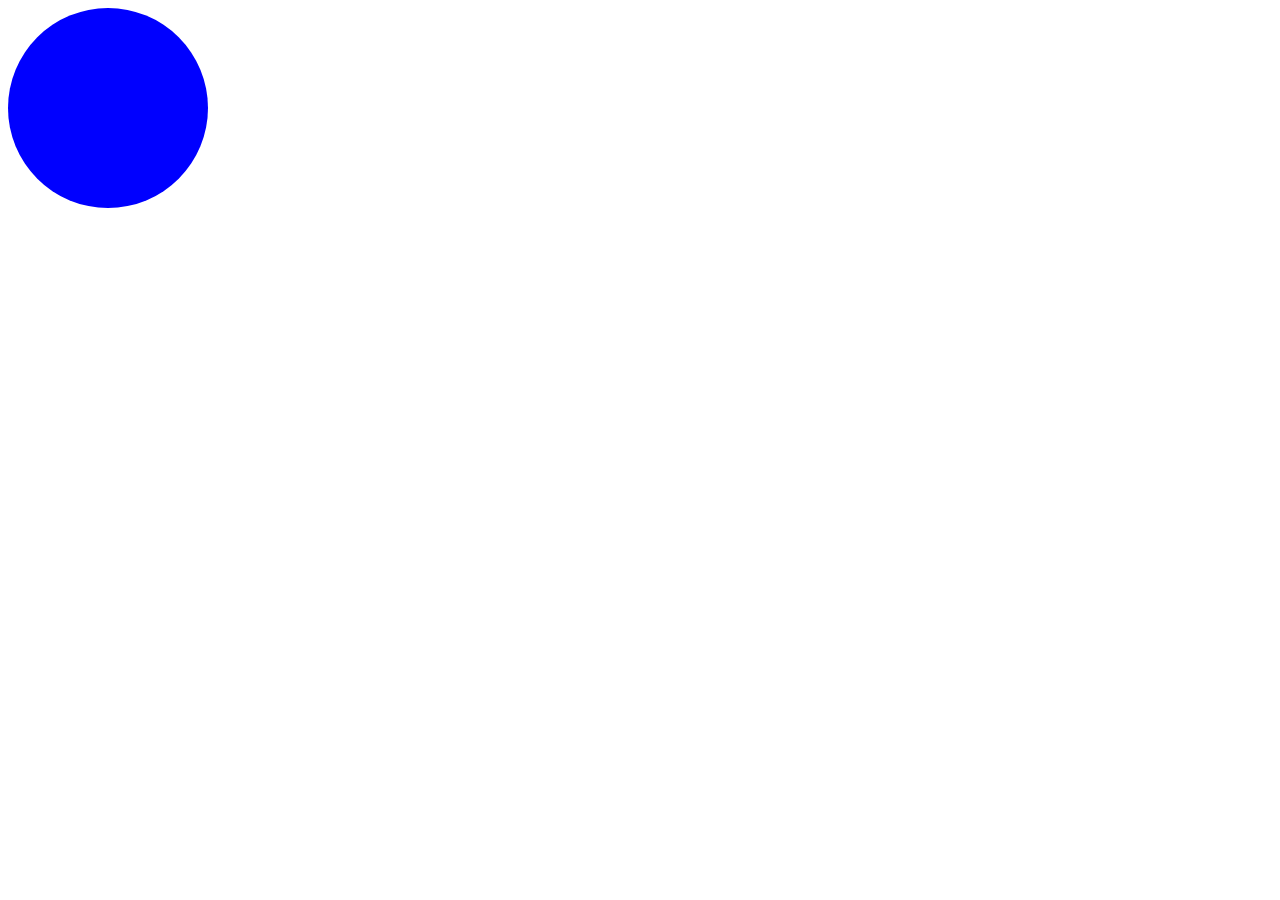
<file: demo/index.html>
<!DOCTYPE html>
 <html>
 <head>
     <meta charset="UTF-8">
     <title>Document</title>
     <link rel="stylesheet"  href="index.css">
 </head>
 <body>
     <div id="one">
     </div>
     <script src="index.js">
     </script>
 </body>
 </html>
</file>
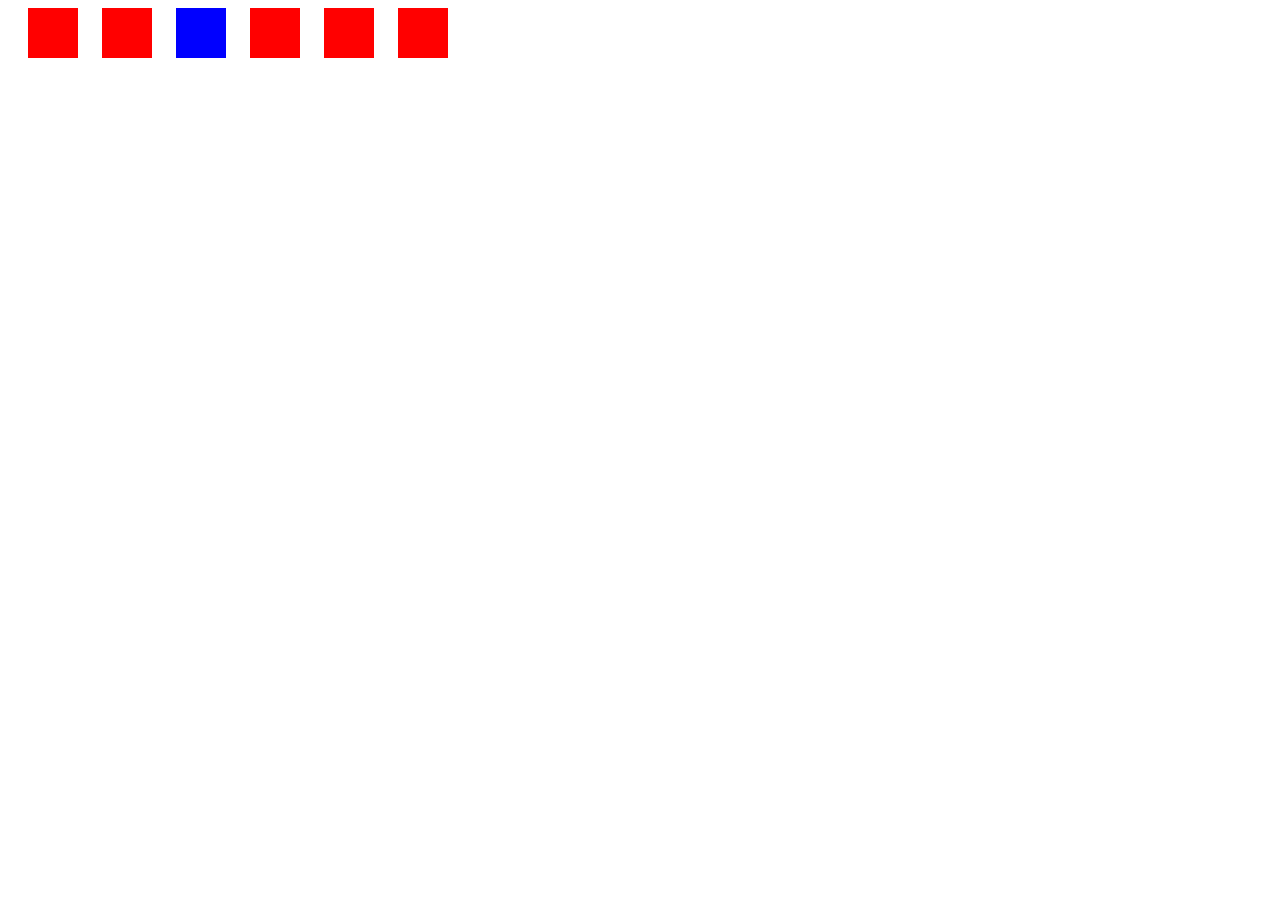
<file: lyx-work09.23/index.html>
<!DOCTYPE html>
<html>
<head>
    <meta charset="UTF-8">
    <title>Document</title>
</head>
<body>
    <div></div>
    <div></div>
    <div></div>
    <div></div>
    <div></div>
    <div></div>
    <script>
        var c=document.getElementsByTagName('div');
        for(i=0;i<c.length;i++){
            c[i].style.width='50px';
            c[i].style.height='50px';
            c[i].style.backgroundColor='red';
            c[i].style.marginLeft = '20px';
            c[i].style.display='inline-block';
        }
        c[2].style.backgroundColor='blue'; 
    </script>
</body>
</html>
</file>
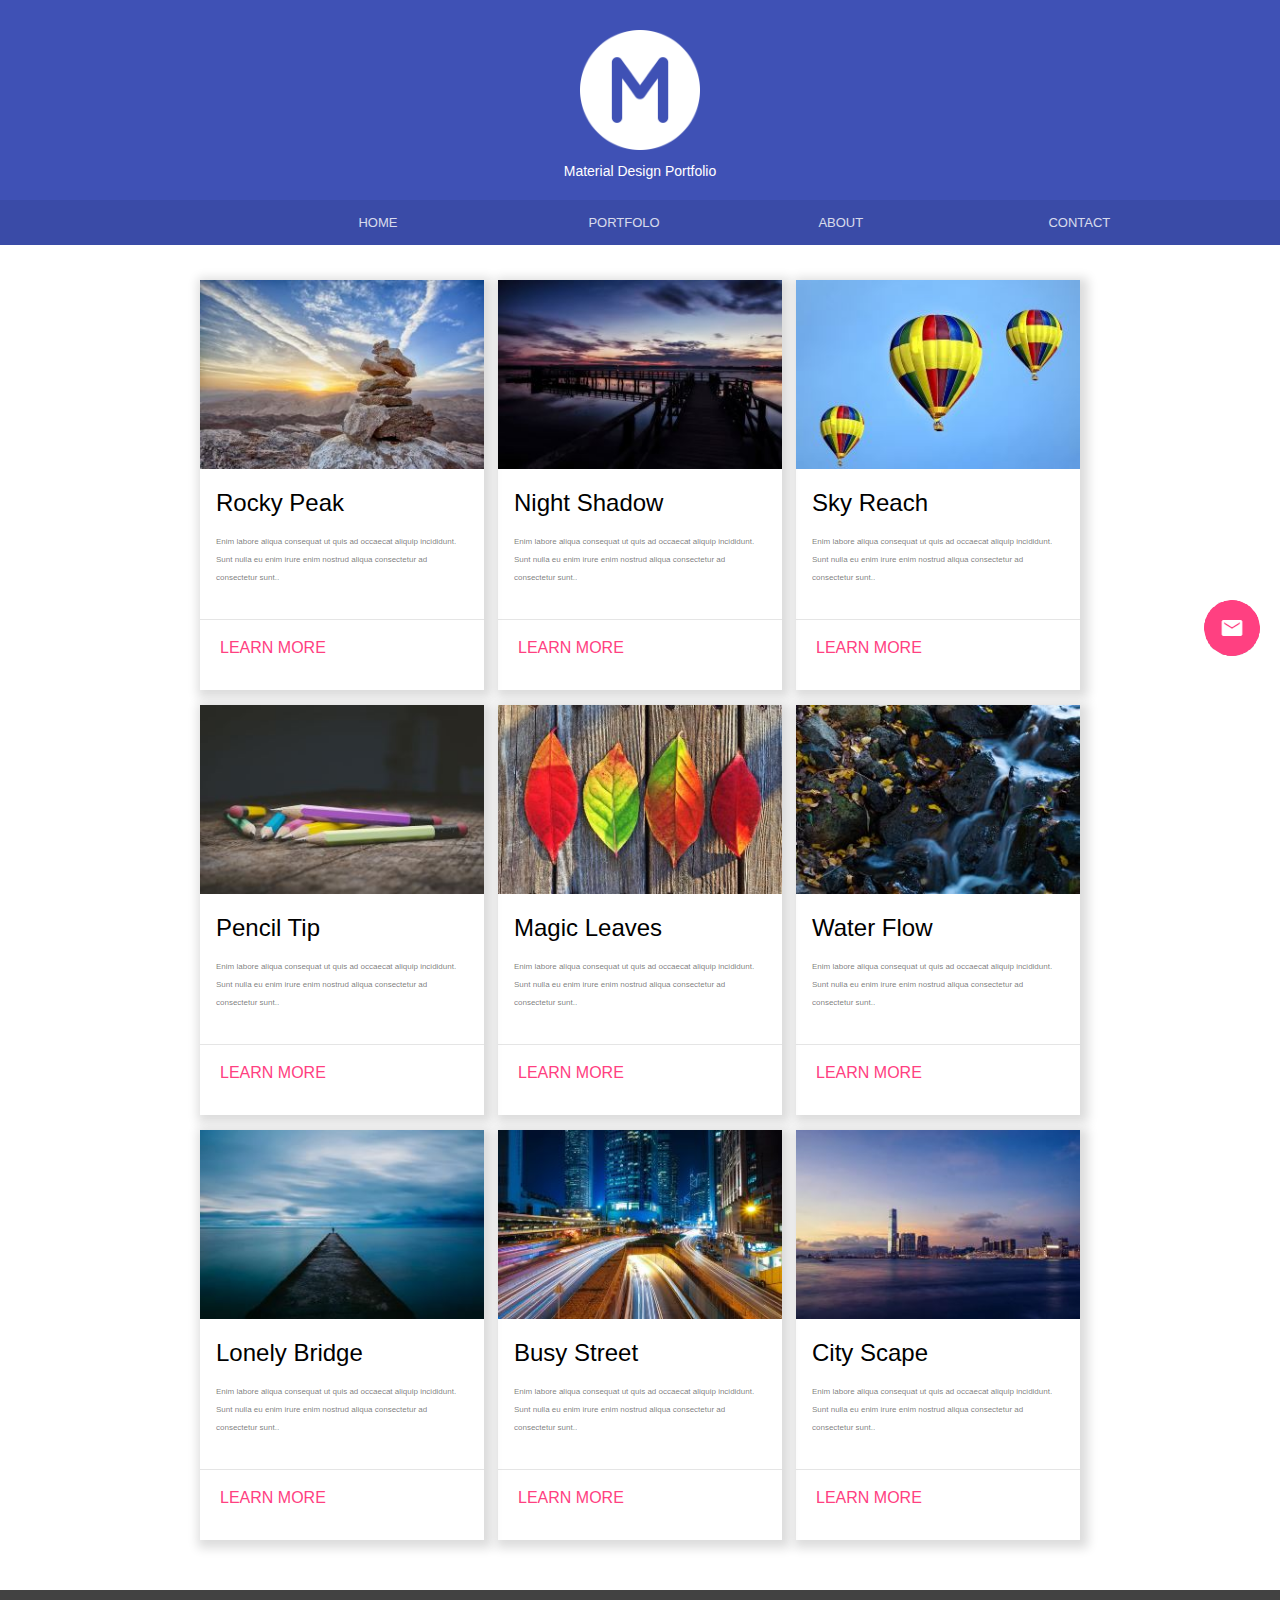
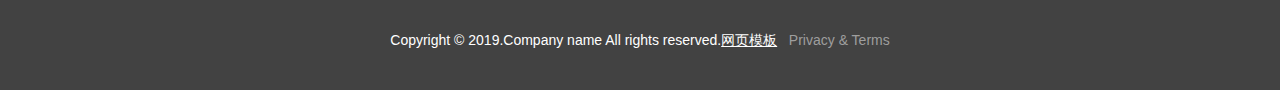
<file: lyx-work09.24/index.html>
<!DOCTYPE html>
<html>
<head>
		<meta charset="utf-8" />
		<title></title>
		<link rel="stylesheet" type="text/css" href="css/index.css"/>
		
	</head>
	<body>
		<div class="header">
			<div class="logo">
				 <img src="img/site-logo.png"/>
				 <p>Material Design Portfolio</p>
			</div>
			<div class="nav">
				<ul>
					<li><a href="#">HOME</a></li>
					<li><a href="#">PORTFOLO</a></li>
					<li><a href="#">ABOUT</a></li>
					<li><a href="#">CONTACT</a></li>
				</ul>
			</div>
			<div id="appear">
				<img src="img/site-logo.png"/>
			</div>
			<div class="em">
				<img src="img/1.png"/>
			</div>
		</div>
		<div class="bodily">
			<div class="con">
				<img src="img/portfolio1.jpg"/>
				<div class="obtain">
					<h2>Rocky Peak</h2>
				    <p>Enim labore aliqua consequat ut quis ad occaecat aliquip incididunt. Sunt nulla eu enim irure enim nostrud aliqua consectetur ad consectetur sunt..</p>
				</div>
				<div class="more">
					<a href="#">LEARN MORE</a>
				</div>
			</div>
			<div class="con">
				<img src="img/portfolio2.jpg"/>
				<div class="obtain">
					<h2>Night Shadow</h2>
				    <p>Enim labore aliqua consequat ut quis ad occaecat aliquip incididunt. Sunt nulla eu enim irure enim nostrud aliqua consectetur ad consectetur sunt..</p>
				</div>
				<div class="more">
					<a href="#">LEARN MORE</a>
				</div>
			</div>
			<div class="con">
				<img src="img/portfolio3.jpg"/>
				<div class="obtain">
					<h2>Sky Reach</h2>
				    <p>Enim labore aliqua consequat ut quis ad occaecat aliquip incididunt. Sunt nulla eu enim irure enim nostrud aliqua consectetur ad consectetur sunt..</p>
				</div>
				<div class="more">
					<a href="#">LEARN MORE</a>
				</div>
			</div>
			<div class="con">
				<img src="img/portfolio4.jpg"/>
				<div class="obtain">
					<h2>Pencil Tip</h2>
				    <p>Enim labore aliqua consequat ut quis ad occaecat aliquip incididunt. Sunt nulla eu enim irure enim nostrud aliqua consectetur ad consectetur sunt..</p>
				</div>
				<div class="more">
					<a href="#">LEARN MORE</a>
				</div>
			</div>
			<div class="con">
				<img src="img/portfolio5.jpg"/>
				<div class="obtain">
					<h2>Magic Leaves</h2>
				    <p>Enim labore aliqua consequat ut quis ad occaecat aliquip incididunt. Sunt nulla eu enim irure enim nostrud aliqua consectetur ad consectetur sunt..</p>
				</div>
				<div class="more">
					<a href="#">LEARN MORE</a>
				</div>
			</div>
			<div class="con">
				<img src="img/portfolio6.jpg"/>
				<div class="obtain">
					<h2>Water Flow</h2>
				    <p>Enim labore aliqua consequat ut quis ad occaecat aliquip incididunt. Sunt nulla eu enim irure enim nostrud aliqua consectetur ad consectetur sunt..</p>
				</div>
				<div class="more">
					<a href="#">LEARN MORE</a>
				</div>
			</div>
			<div class="con">
				<img src="img/portfolio7.jpg"/>
				<div class="obtain">
					<h2>Lonely Bridge</h2>
				    <p>Enim labore aliqua consequat ut quis ad occaecat aliquip incididunt. Sunt nulla eu enim irure enim nostrud aliqua consectetur ad consectetur sunt..</p>
				</div>
				<div class="more">
					<a href="#">LEARN MORE</a>
				</div>
			</div>
			<div class="con">
				<img src="img/portfolio8.jpg"/>
				<div class="obtain">
					<h2>Busy Street</h2>
				    <p>Enim labore aliqua consequat ut quis ad occaecat aliquip incididunt. Sunt nulla eu enim irure enim nostrud aliqua consectetur ad consectetur sunt..</p>
				</div>
				<div class="more">
					<a href="#">LEARN MORE</a>
				</div>
			</div>
			<div class="con">
				<img src="img/portfolio9.jpg"/>
				<div class="obtain">
					<h2>City Scape</h2>
				    <p>Enim labore aliqua consequat ut quis ad occaecat aliquip incididunt. Sunt nulla eu enim irure enim nostrud aliqua consectetur ad consectetur sunt..</p>
				</div>
				<div class="more">
					<a href="#">LEARN MORE</a>
				</div>
			</div>
		</div>
		<div class="footer">
			<p>Copyright © 2019.Company name All rights reserved.<a href="#">网页模板</a>  &nbsp;&nbsp;<a href="#" class="lin">Privacy & Terms</a></p>
		</div>
		<script type="text/javascript" src="js/index.js">
			
		</script>
	</body>
</html>
</file>
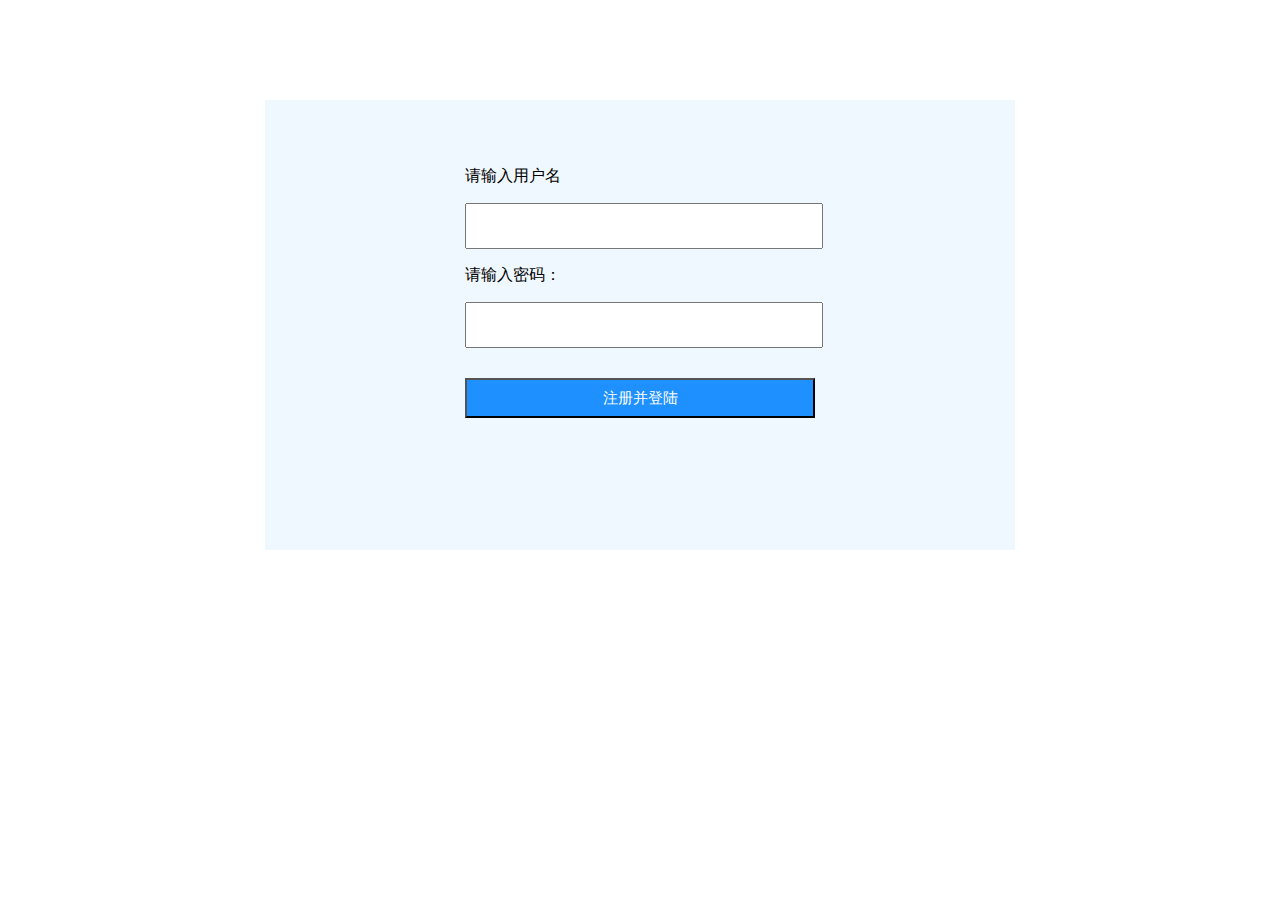
<file: lyx-work09.29/index.html>
<!DOCTYPE html>
<html lang="en">
<head>
    <meta charset="UTF-8">
    <title>Document</title>
    <style type="text/css">
    	
    	.box{
    		margin: 100px auto;
    		width: 550px;
    		height: 400px;
    		background-color: aliceblue;
    		padding-left: 200px;
    		padding-top: 50px;
    	}
    	input{
    		width:350px;
    		height:40px;
    	}
    	span{
    		color: red;
    	}
    	#in3{
    		margin-top:30px;
    		width:350px;
    		height:40px;
    		background-color: dodgerblue;	
    	}
    	#in3>a{
    		color: white;
    		text-decoration: none;
    		font-size: 15px;
    	}
    </style>
</head>
<body>
	<div class="box">
		<p>请输入用户名</p>
        <input type="text"  id="in1"  value=""><span href="" id="span" style="display: none;">该用户名无法注册</span><br>
        <p>请输入密码：</p> 
        <input type="password"  id="in2"><br>
        <button  id="in3"><a href="#">注册并登陆</a></button>
	</div>
   
    <script>
         var in1=document.getElementById('in1');
         var in2=document.getElementById('in2');
         var in3=document.getElementById('in3');
         var span=document.getElementById('span');
         var name=['tom','jack','lili'];
         in1.onblur=function(){
            if(name.indexOf(in1.value) !=-1){ 
               span.style.display='inline-block';
            }else{
            	span.style.display='none';
            }
        }
         in3.onclick=function(){
             if((in1.value&&in2.value)==''){
               alert('请输入用户名或密码');
             }else if(name.indexOf(in1.value) !=-1){
                alert('请重新修改用户名');
             }else{
             	alert('注册成功');
             }
         }
    </script>
</body>
</html>
</file>
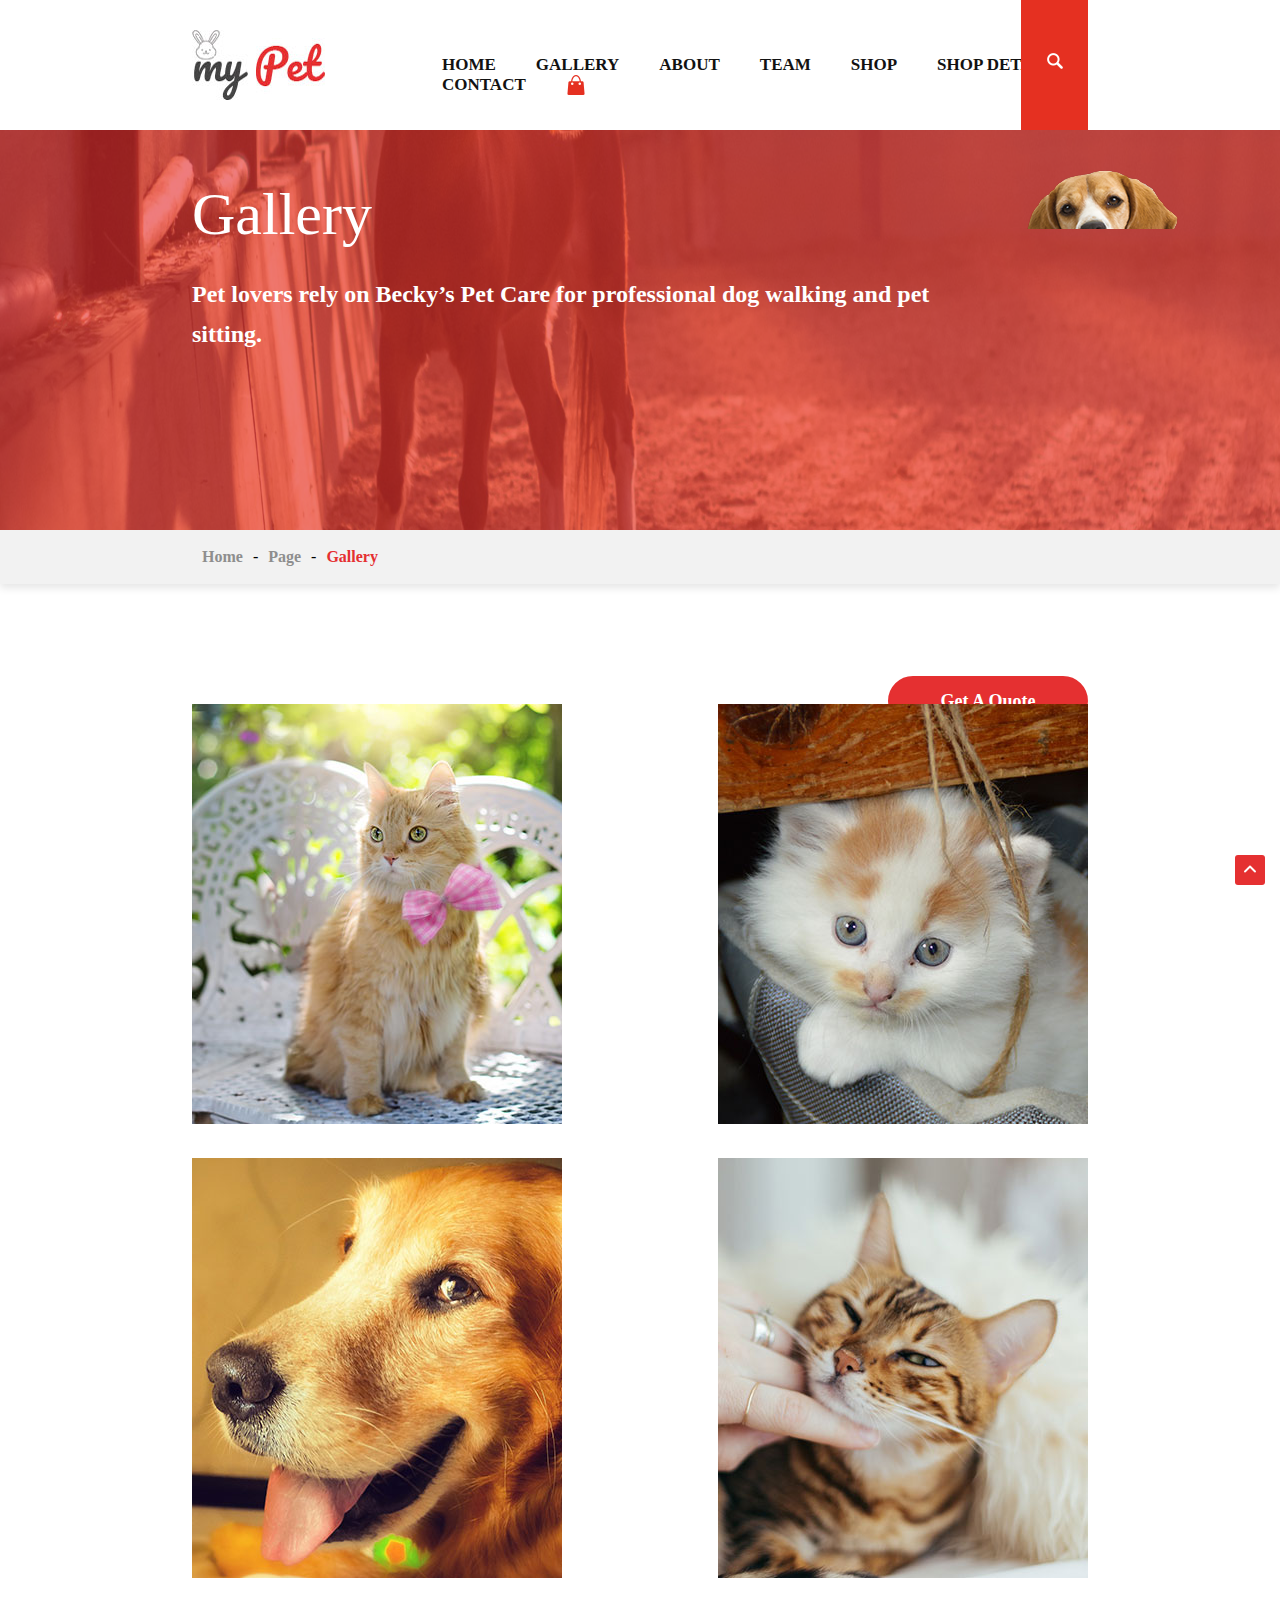
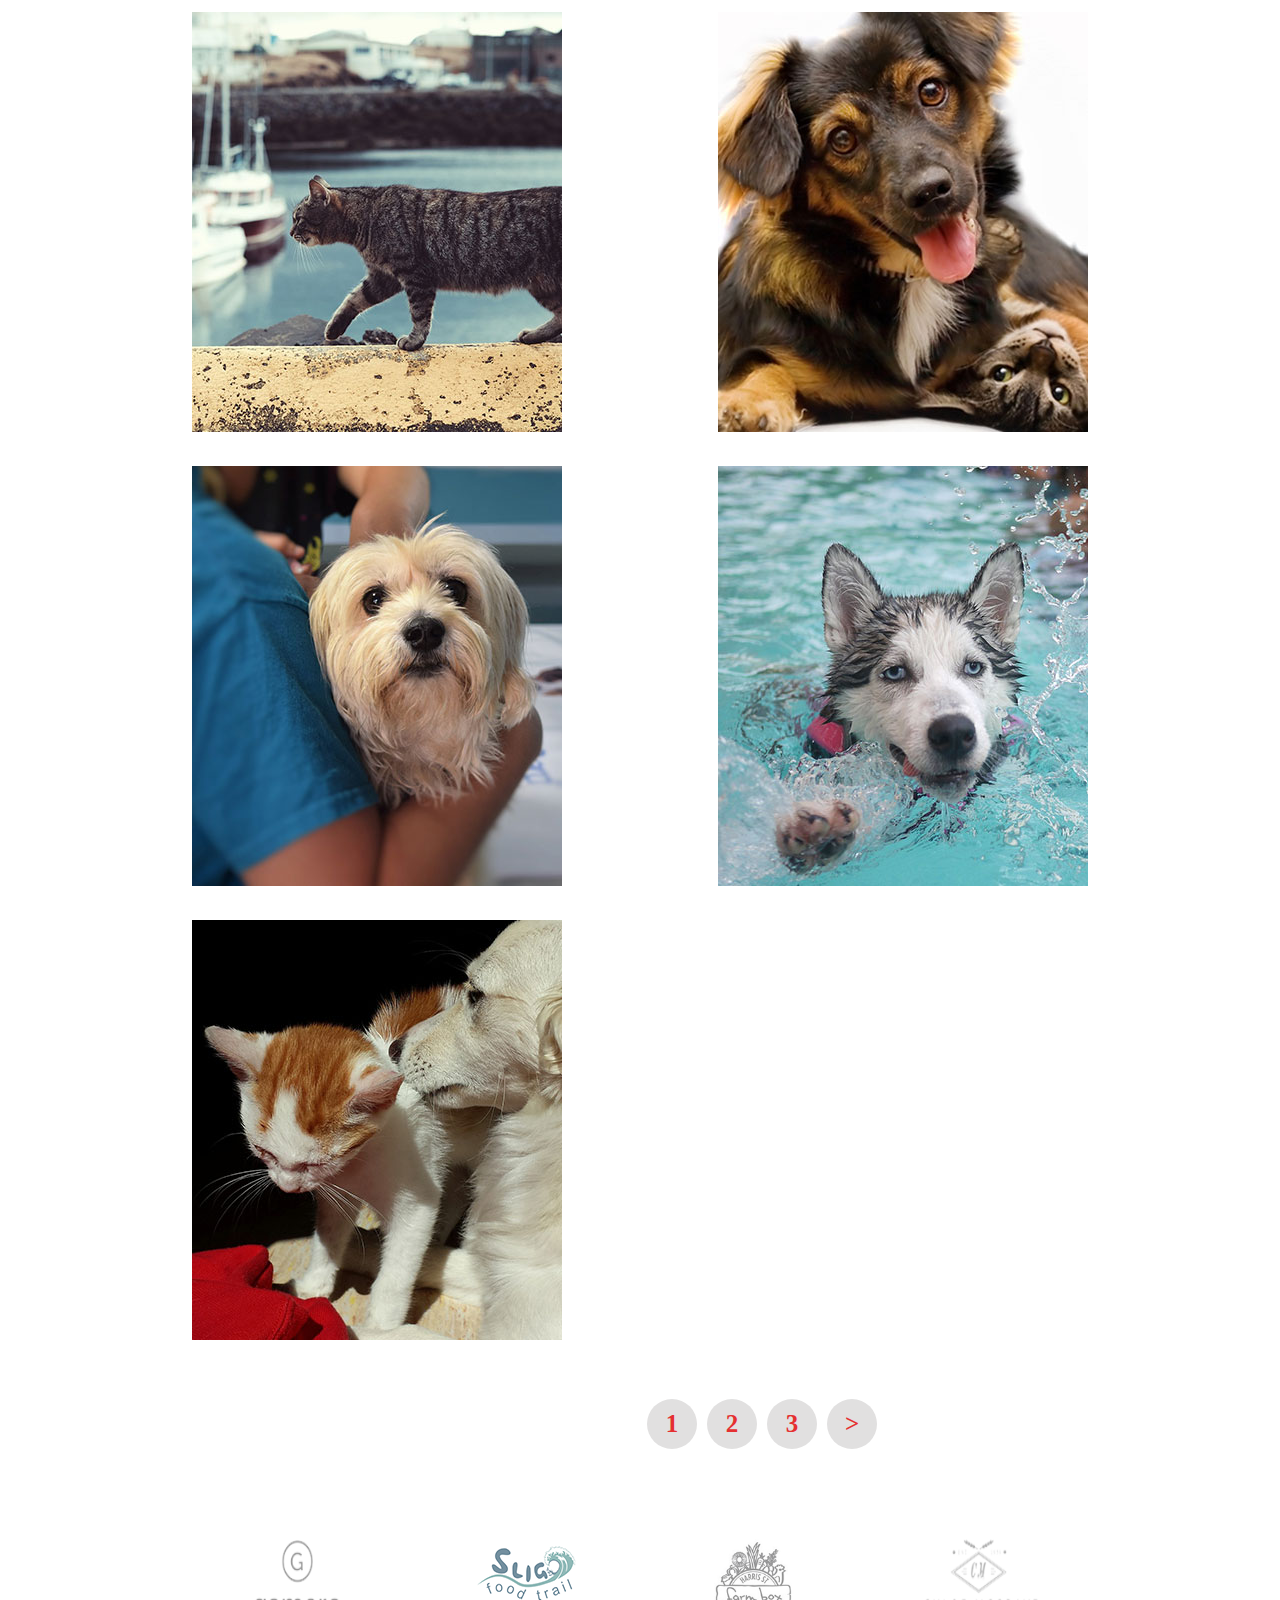
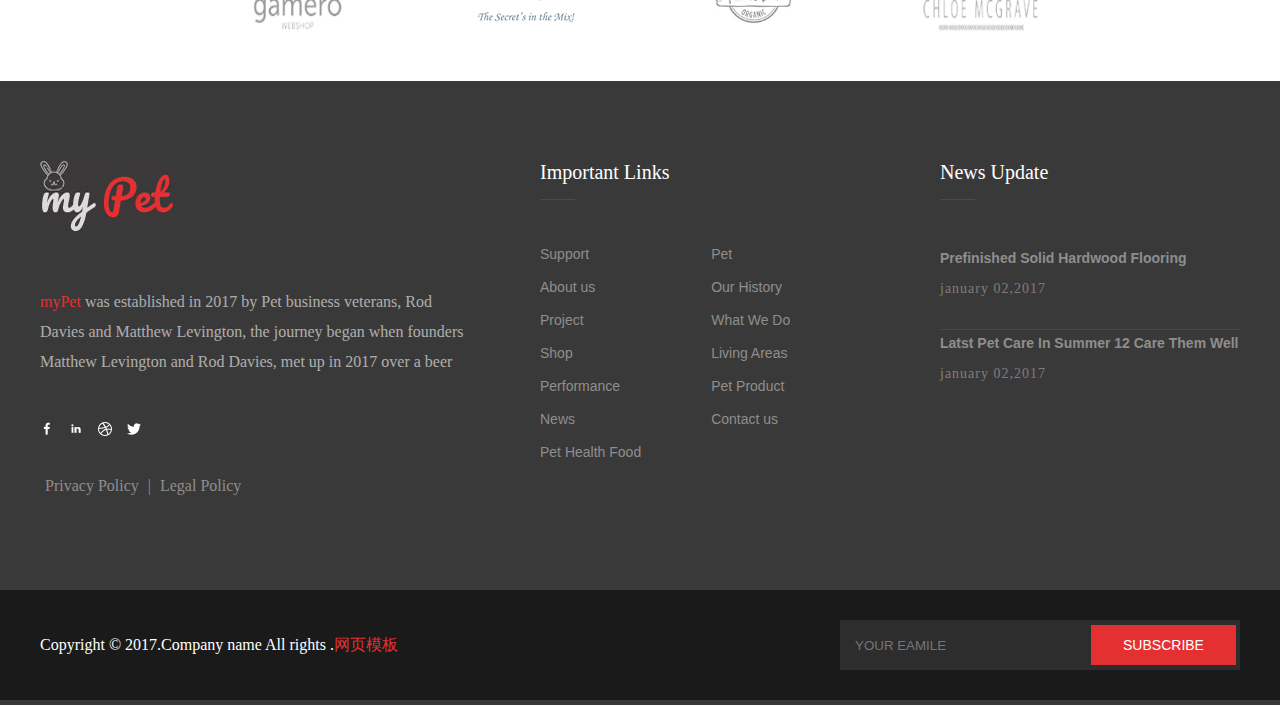
<file: lyx-work09.30/index.html>
<!DOCTYPE html>
<html>
	<head>
		<meta charset="utf-8" />
		<title></title>
		<link rel="stylesheet" type="text/css" href="css/index.css"/>
	</head>
	<body>
		<!--头部-->
		<div id="header">
			<!--导航条-->
			<div id="head-top">
				<div id="logo">
					<img src="img/them-main-logo-1.jpg"/>
				</div>
				<ul>
					<li><a href="#">HOME</a></li>
					<li><a href="#">GALLERY</a></li>
					<li><a href="#">ABOUT</a></li>
					<li><a href="#">TEAM</a></li>
					<li><a href="#">SHOP</a></li>
					<li><a href="#">SHOP DETAILS</a></li>
					<li><a href="#">CONTACT</a></li>
					<li><img src="img/gouwu.png"/></li>
				</ul>
				<div id="seach">
					<img src="img/search.png"/>
				</div>
			</div>
			<!--中间图-->
			<div id="head-middle">
				<div id="mid-back">
					<img src="img/inner-banner.jpg"/>
				</div>
				<div id="lis">
					<div id="lis-con">
					    <div id="con-left">
					     	 <p  id="pac">Gallery</p>
						     <p  id="nor">Pet lovers rely on Becky’s Pet Care for professional dog walking and pet sitting.</p>
					    </div>
					    <div id="con-right">
						     <a href="#">Get A Quote</a>
					    </div>
					</div>
					<div id="lis-dog">
						<img src="img/dog-1.png"/>
					</div>	
				</div>
			</div>
			<div id="head-bottom">
				<ul>
					<li><a href="#">Home</a></li>
                    <li><p>-</p></li>
                    <li><a href="#">Page</a></li>
                    <li><p>-</p></li>
                    <li><a href="#" id="red">Gallery</a></li>
				</ul>
			</div>
		</div>
		<!--中间-->
		<div id="middle">
			<!--中间图片以及换图按钮-->
		  <div id="middle-con">
		  	 <div id="middle-top">
			 	<img src="img/img-1.jpg" id="imge"/>
			 	<div id="img-opact">
			 		<h5>PET ADOPTION</h5>
			 		<div id="img-radio">
			 			<a href="#"  id="search">
			 				<img src="img/search12.png"/>
			 			</a>
			 			<a href="#" id="link">
			 				<img src="img/link.png"/>
			 			</a>
			 		</div>
			 	</div>
			 </div>	
			 <div id="middle-top">
			 	<img src="img/img-2.jpg" id="imge"/>
			 	<div id="img-opact">
			 		<h5>PET ADOPTION</h5>
			 		<div id="img-radio">
			 			<a href="#"  id="search">
			 				<img src="img/search12.png"/>
			 			</a>
			 			<a href="#" id="link">
			 				<img src="img/link.png"/>
			 			</a>
			 		</div>
			 	</div>
			 </div>
			 <div id="middle-top">
			 	<img src="img/img-3.jpg" id="imge"/>
			 	<div id="img-opact">
			 		<h5>PET ADOPTION</h5>
			 		<div id="img-radio">
			 			<a href="#"  id="search">
			 				<img src="img/search12.png"/>
			 			</a>
			 			<a href="#" id="link">
			 				<img src="img/link.png"/>
			 			</a>
			 		</div>
			 	</div>
			 </div>
			 <div id="middle-top">
			 	<img src="img/img-4.jpg" id="imge"/>
			 	<div id="img-opact">
			 		<h5>PET ADOPTION</h5>
			 		<div id="img-radio">
			 			<a href="#"  id="search">
			 				<img src="img/search12.png"/>
			 			</a>
			 			<a href="#" id="link">
			 				<img src="img/link.png"/>
			 			</a>
			 		</div>
			 	</div>
			 </div>
			 <div id="middle-top">
			 	<img src="img/img-5.jpg" id="imge"/>
			 	<div id="img-opact">
			 		<h5>PET ADOPTION</h5>
			 		<div id="img-radio">
			 			<a href="#"  id="search">
			 				<img src="img/search12.png"/>
			 			</a>
			 			<a href="#" id="link">
			 				<img src="img/link.png"/>
			 			</a>
			 		</div>
			 	</div>
			 </div>
			 <div id="middle-top">
			 	<img src="img/img-6.jpg" id="imge"/>
			 	<div id="img-opact">
			 		<h5>PET ADOPTION</h5>
			 		<div id="img-radio">
			 			<a href="#"  id="search">
			 				<img src="img/search12.png"/>
			 			</a>
			 			<a href="#" id="link">
			 				<img src="img/link.png"/>
			 			</a>
			 		</div>
			 	</div>
			 </div>
			 <div id="middle-top">
			 	<img src="img/img-7.jpg" id="imge"/>
			 	<div id="img-opact">
			 		<h5>PET ADOPTION</h5>
			 		<div id="img-radio">
			 			<a href="#"  id="search">
			 				<img src="img/search12.png"/>
			 			</a>
			 			<a href="#" id="link">
			 				<img src="img/link.png"/>
			 			</a>
			 		</div>
			 	</div>
			 </div>
			 <div id="middle-top">
			 	<img src="img/img-8.jpg" id="imge"/>
			 	<div id="img-opact">
			 		<h5>PET ADOPTION</h5>
			 		<div id="img-radio">
			 			<a href="#"  id="search">
			 				<img src="img/search12.png"/>
			 			</a>
			 			<a href="#" id="link">
			 				<img src="img/link.png"/>
			 			</a>
			 		</div>
			 	</div>
			 </div>
			 <div id="middle-top">
			 	<img src="img/img-9.jpg" id="imge"/>
			 	<div id="img-opact">
			 		<h5>PET ADOPTION</h5>
			 		<div id="img-radio">
			 			<a href="#"  id="search">
			 				<img src="img/search12.png"/>
			 			</a>
			 			<a href="#" id="link">
			 				<img src="img/link.png"/>
			 			</a>
			 		</div>
			 	</div>
			 </div>
			 
		  </div>
			
			 <div id="middle-bottom">
			 	 <ul>
			 	 	<li><a href="#">1</a></li>
			 	 	<li><a href="#">2</a></li>
			 	 	<li><a href="#">3</a></li>
			 	 	<li><a href="#">&gt;</a></li>
			 	 </ul>
			 </div>
			 <!--合作方图标-->
			 <div id="middle-logo">
			 	 <img src="img/slide-logo-1.png"/>
			 	 <img src="img/slide-logo-2.png"/>
			 	 <img src="img/slide-logo-3.png"/>
			 	 <img src="img/slide-logo-4.png"/>
			 </div>
		</div>
		<!--尾部-->
		<div id="footer">
			<!--尾部关于-->
			<div id="foot-top">
				<div id="logo">
					<img src="img/them-main-logo-2.jpg"/>
					<p><span>myPet</span> was established in 2017 by Pet business veterans, Rod Davies and Matthew Levington, the journey began when founders Matthew Levington and Rod Davies, met up in 2017 over a beer</p>
				    <ul>
				    	<li><img src="img/facebook.png"/></li>
				    	<li><img src="img/LinkedIn.png"/></li>
				    	<li><img src="img/dribbble.png"/></li>
				    	<li><img src="img/twitter.png"/></li>
				    </ul>
				    <div id="tran">
				    	<a href="#">Privacy Policy</a>
				    	<a href="#">|</a>
				    	<a href="#"> Legal Policy</a>
				    </div>
				</div>
				<div id="new">
					<h5>News Update</h5>
					<div id="imp"></div>
					<ul>
						<li id="fri"> 
							<a href="#">Prefinished Solid Hardwood Flooring</a>
							<span>january 02,2017</span>
						</li>
						<li>
							<a href="#">Latst Pet Care In Summer 12 Care Them Well</a>
							<span>january 02,2017</span>
						</li>
					</ul>
				</div>
				<div id="list">
					<h5>Important Links</h5>
					<div id="imp"></div>
					<ul>
						<li><a href="#">Support</a></li>
						<li><a href="#">About us</a></li>
						<li><a href="#">Project</a></li>
						<li><a href="#">Shop</a></li>
						<li><a href="#">Performance</a></li>
						<li><a href="#">News</a></li>
						<li><a href="#">Pet Health Food</a></li>
					</ul>
					<ul>
						<li><a href="#">Pet</a></li>
						<li><a href="#">Our History</a></li>
						<li><a href="#">What We Do</a></li>
						<li><a href="#">Living Areas</a></li>
						<li><a href="#">Pet Product</a></li>
						<li><a href="#">Contact us</a></li>
					</ul>
				</div>
				
			</div>
			<!--版权-->
			<div id="foot-bottom">
				<div id="ege">
					<div id="bot-left">
					     <p>Copyright © 2017.Company name All rights .<span>网页模板</span></p>
				    </div>
				    <div id="bot-right">
				        <input type="" name="" id="" value=""  placeholder="YOUR EAMILE"/>
					    <button>SUBSCRIBE</button>
				    </div>
				</div>
			    <a href="#" id="return"><img src="img/chevron-up.png"/></a>
			    
			</div>
		</div>
	</body>
	<script type="text/javascript" src="js/index.js">
		
	</script>
</html>
</file>
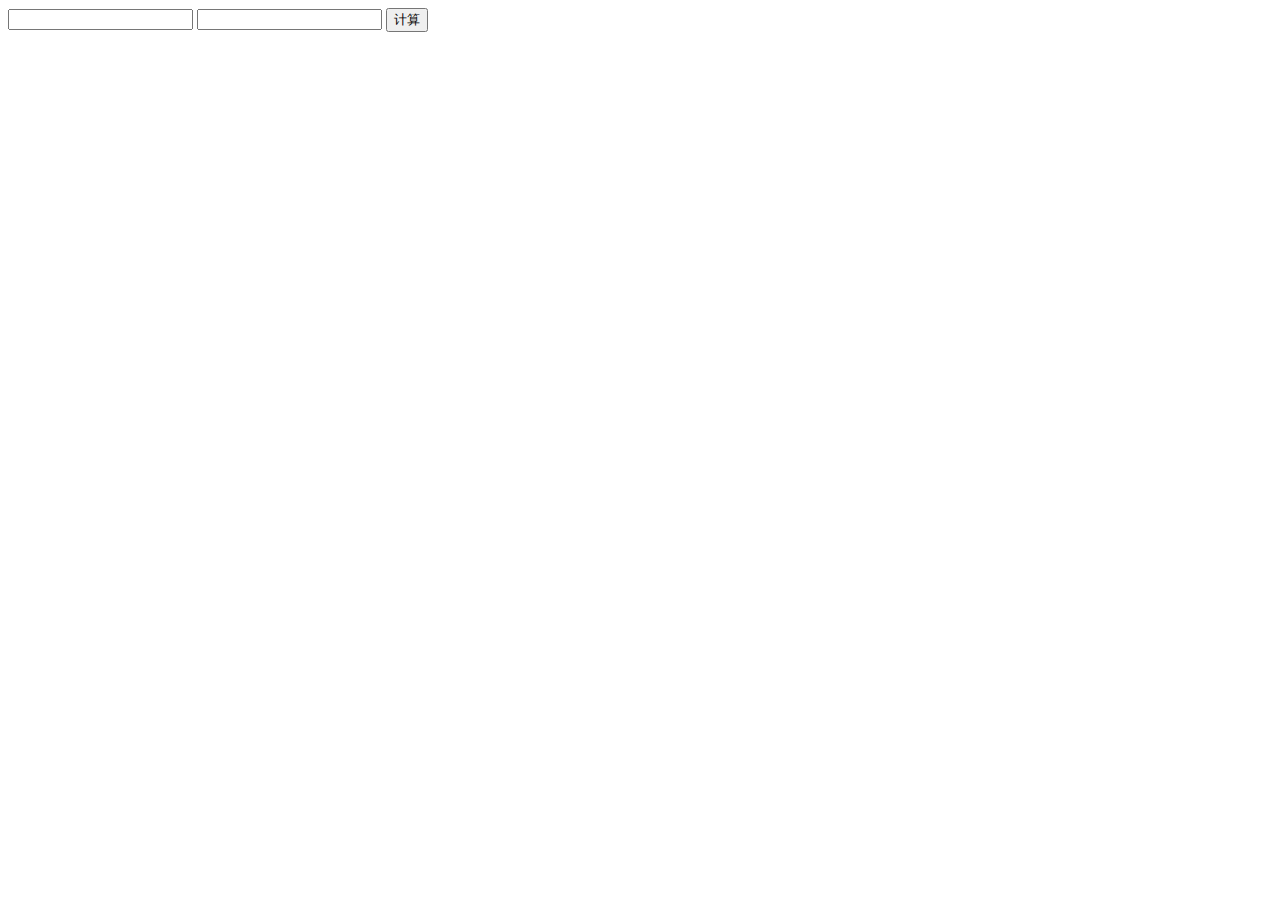
<file: lyx-work9.18/index.html>
<!DOCTYPE html>
<html>
<head>
    <meta charset="UTF-8">
    <title>Document</title>
</head>
<body>
    <div id="show"></div>
    <input type="text" id="in1">
    <input type="text" id="in2">
    <button id="btn" >计算</button>
    <script>
        var in1 =document.getElementById('in1');
        var in2 =document.getElementById('in2');
        var btn =document.getElementById('btn');
      btn.onclick=function(){
        if(!Number(in1.value)||!Number(in2.value)){ 
         	alert("您输入的不是数字");
         }else{
          show.innerHTML = parseInt(in1.value) + parseInt(in2.value)
        };
      }
    </script>
</body>
</html>
</file>
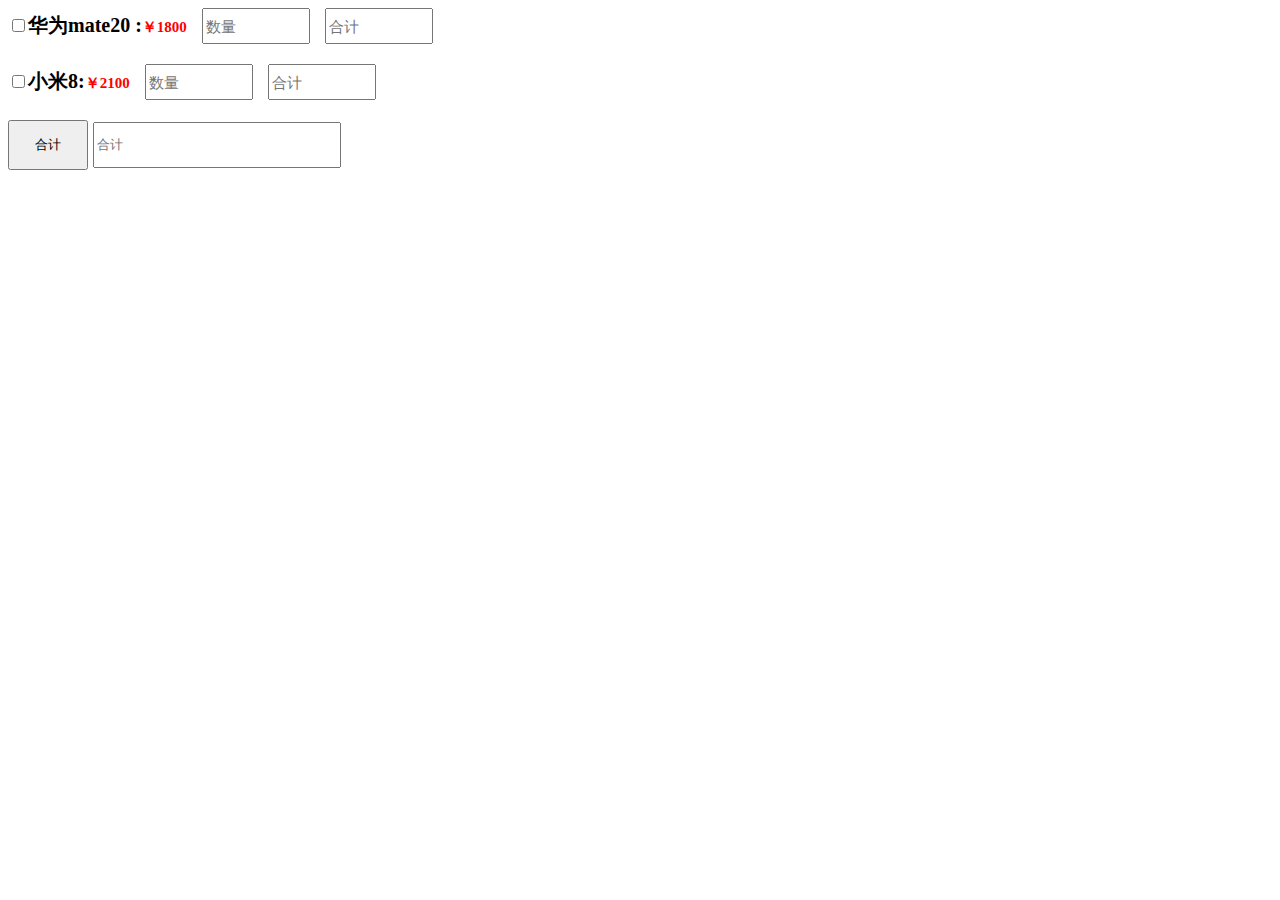
<file: lyxwork-10.31/index.html>
<!DOCTYPE html>
<html lang="en">
<head>
    <meta charset="UTF-8">
    <title>Document</title>
    <script src="jquery.js"></script>
    <style>
    	body{
    		font-size:20px;
    		font-weight: bold;
    	}
    	div{
    		height: 20px;
    	}
    	span{
    		color:red;
    		font-size: 15px;
    	}
    	#num,#pic,#numa,#pica{
    		width: 100px;
    		height: 30px;
    		font-size: 15px;
    		margin-left: 10px;
    	}
    	#picb{
    		width: 240px;
    		height: 40px;
    	}
    	#btn{
    		width:80px;
    		height:50px;
    		text-align: center;
    		line-height: 20px;
    	}
    </style>
</head>
<body>
     <input type="checkbox" name="" id="hua">华为mate20 :<span>￥1800</span> 
     <input type="number" value=""  id="num"  placeholder="数量"> 
     <input type="text" value="" id="pic"  placeholder="合计">
     <div> </div>
     <input type="checkbox" name="" id="xiao">小米8:<span>￥2100</span> 
     <input type="number" value=""  id="numa" placeholder="数量"> 
     <input type="text" value="" id="pica" placeholder="合计">
     <div></div>
     <button id="btn">合计</button>
     <input type="text" value="" id="picb" placeholder="合计">
    <script>
    	//合计价钱
        $("#num").click(function(){
            var numo=$("#num").val()*1800;
            $("#pic").val(numo);
        })
        $("#numa").click(function(){
            var nump=$("#numa").val()*2100;
            $("#pica").val(nump);
        })
       
       //多选按钮
        $("#hua").click(function(){
             var hua= $("#hua").is(":checked")
        })
        $("#xiao").click(function(){
              var xiao=$("#xiao").is(":checked");
        })
        
        $("#btn").click(function(){
        	if(hua=true,xiao=false){
        		var numo=$('#pic').val();
        		$("#picb").val(numo);
        	}
        	if(xiao=true,hua=false){
        		var numt=$('#pica').val();
        		$('#picb').val(numt);
        	}
        	if(hua=true,xiao=true){
        		var numo=$('#pic').val();
        		var numt=$('#pica').val();
        		var numc=Number(numt)+Number(numo);
        		$('#picb').val(numc);
        	}
        })
    </script>
</body>
</html>
</file>
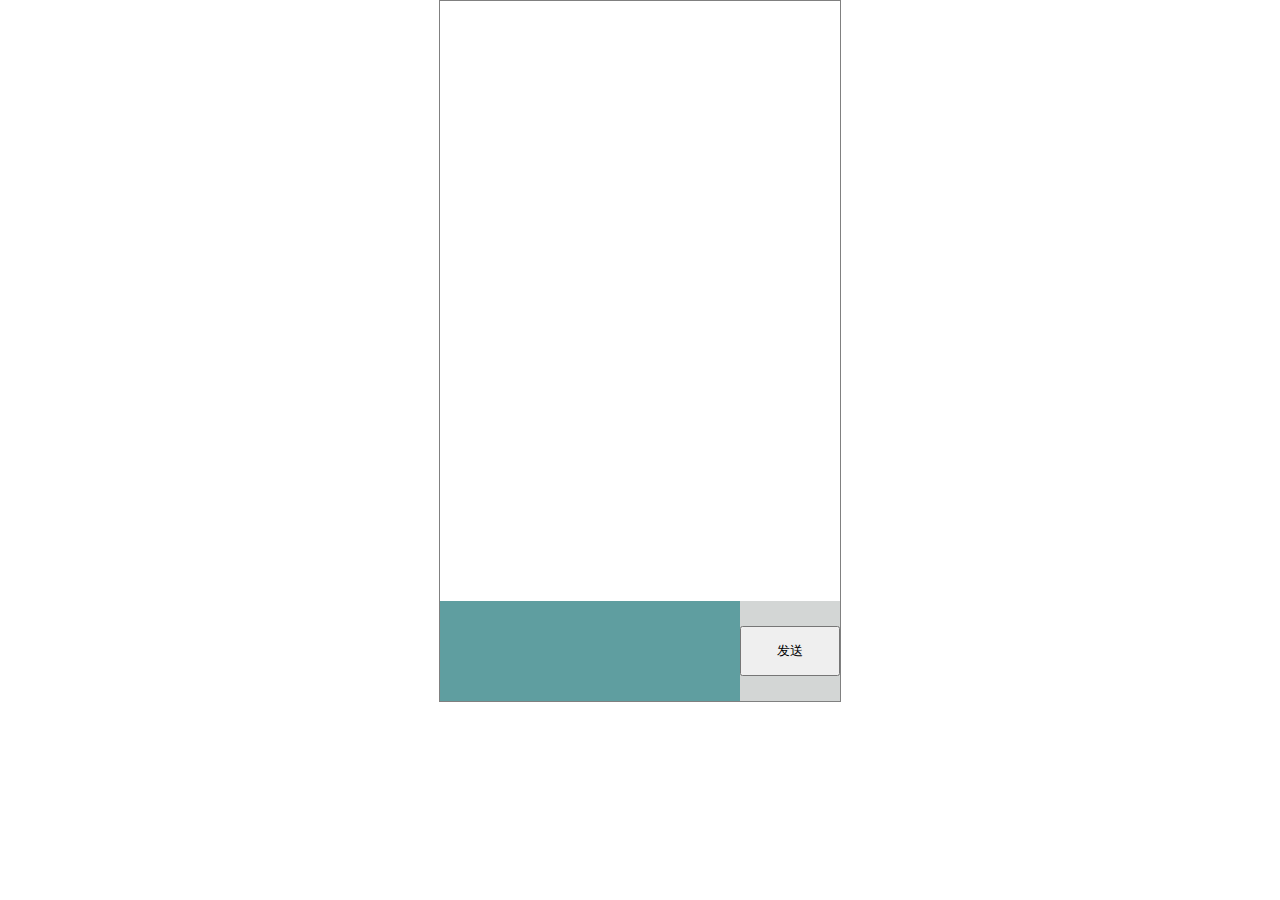
<file: lyx-work09.25/模拟对话框.html>
<!DOCTYPE html>
<html>
<head>
    <meta charset="UTF-8">
    <title>Document</title>
    <style>
    * {
        margin: 0;
        padding: 0;
    }
    .box {
        width: 400px;
        border: 1px solid gray;
        margin: 0 auto;
       
    }
    .text {
        width: 400px;
        min-height: 600px;
    }
    .say {
        width: 400px;
        height: 100px;
        background-color: rgb(211, 214, 213);
        overflow: hidden;
    }
    .say p {
        float: left;
        height: 100px;
        width: 300px;
        background-color: cadetblue;
        line-height: 100px;
    }
    .say > button {
        float: right;
        height: 50px;
        width: 100px;
        margin-top: 25px;
        
    }
    li {
        list-style: none;
        
    }
    
    li:nth-child(odd){
        text-align: right;
    }
    li:nth-child(odd):after {
        content: ':刘妍香';
        font-size: 20px;
        color: red;
    }
    li:nth-child(even){
        text-align: left;
    }
    li:nth-child(even):before {
        content: '李淼新小猪:';
        font-size: 20px;
        color: blue;
    }
    </style>
</head>
<body>
    <div id="box" class="box">
        <ul class="text" id="area"></ul>
        <div class="say">
            <p id="enter" contenteditable="true"></p>
            <button id="btn">发送</button>
        </div>
    </div>
    <script>
        //获取元素
           var enter=document.getElementById('enter');
           var btn=document.getElementById('btn');
           var area=document.getElementById('area');
       //点击发送
       btn.onclick=function(){
              var  text=enter.innerHTML;
              var nr=document.createTextNode(text);
              var li=document.createElement('li');
              li.appendChild(nr);
              area.appendChild(li);
              enter.innerHTML='';
        }
    </script>
</body>
</html>
</file>
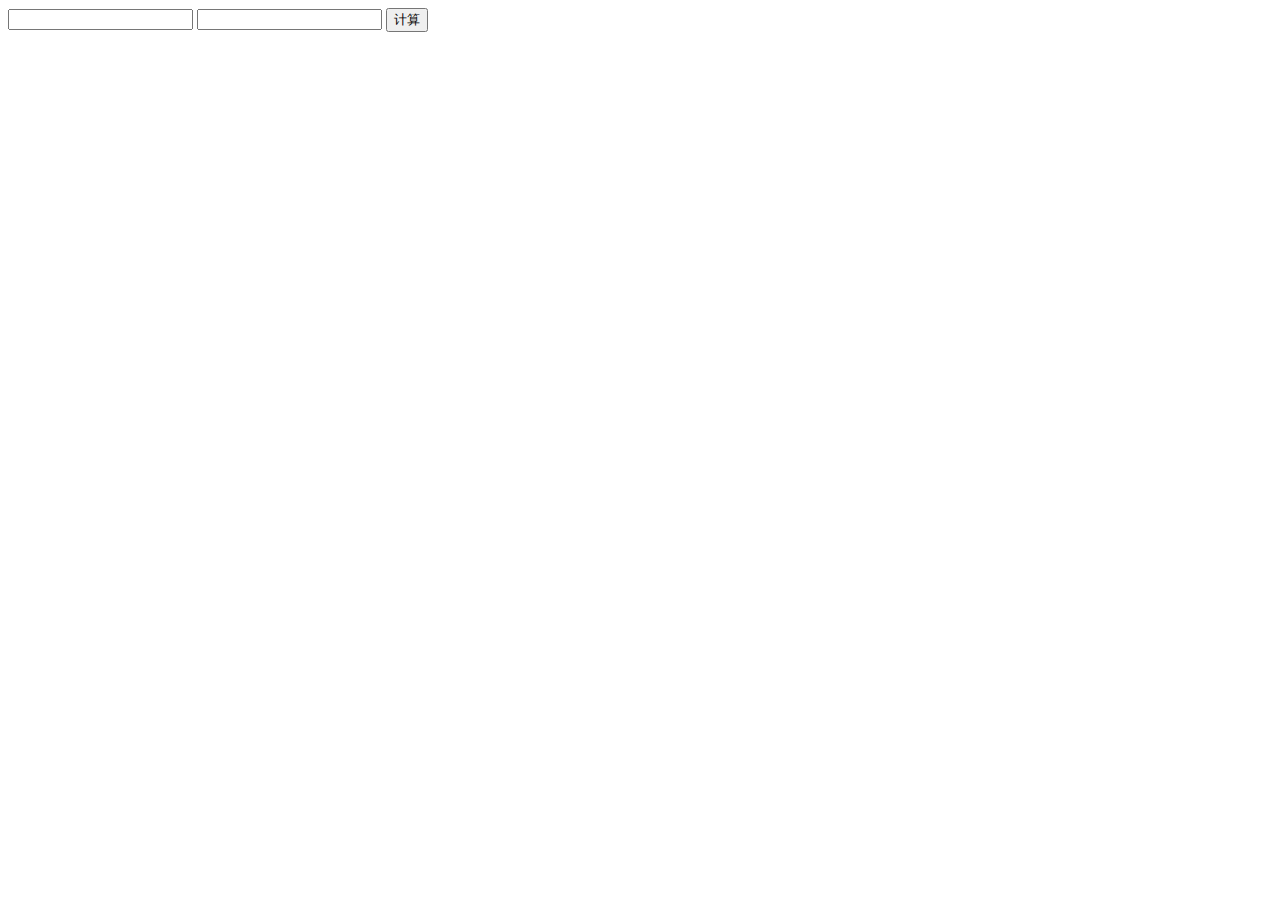
<file: lyx-work9.18/index.hmtl.html>
<!DOCTYPE html>
<html>
<head>
    <meta charset="UTF-8">
    <title>Document</title>
</head>
<body>
    <div id="show"></div>
    <input type="text" id="in1">
    <input type="text" id="in2">
    <button id="btn" >计算</button>
    <script>
       alert('必须输入数字');
        var in1 =document.getElementById('in1');
        var in2 =document.getElementById('in2');
        var btn =document.getElementById('btn');
      btn.onclick=function(){
        in1=parseInt(Number(in1.value));
        in2=parseInt(Number(in2.value));
        c=in1+in2;
        console.log(c);
        show.innerHTML=c;
      }
    </script>
</body>
</html>
</file>
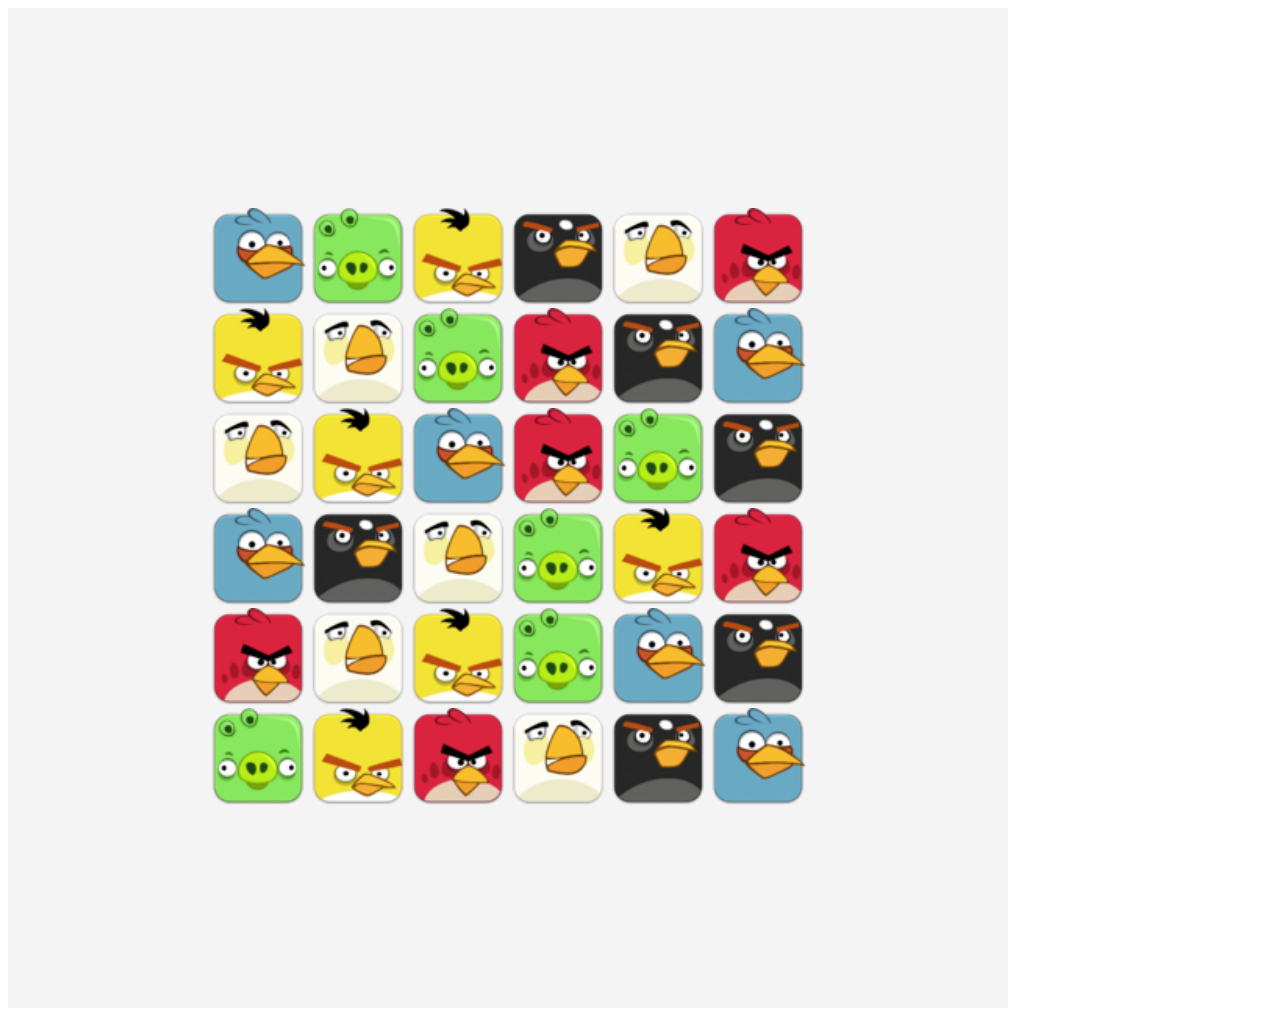
<file: lyxwork-10.23/1.html>
<!DOCTYPE html>
<html lang="en">
<head>
    <meta charset="UTF-8">
    <meta name="viewport" content="width=device-width, initial-scale=1.0">
    <meta http-equiv="X-UA-Compatible" content="ie=edge">
    <title>Document</title>
    <style>
    	.one{
    		width: 1000px;
            height: 1000px;
    		background-color:#F4F4F4;
    		padding:200px;
    		box-sizing: border-box;
    	}
        #box{
            overflow: hidden;
            position: relative;
            width: 600px;
            height: 600px;
            background-color:#F4F4F4;
            box-sizing: border-box;
        }
        #box > div{
            width:100px;
            height:100px;
            color:rgba(0,0,0,0);
            position:absolute;
            background-image: url();
            background-size: 100px;
            
        }
        .active{
            transform: scale(0.88);
        }
    </style>
</head>
<body>
    
    <div class="one">
    	<div id="box"></div>
    </div>
    <script>
        var arr=[
            [1,2,3,0,4,5],
            [3,4,2,5,0,1],
            [4,3,1,5,2,0],
            [1,0,4,2,3,5],
            [5,4,3,2,1,0],
            [2,3,5,4,0,1]
        ];
        var narr=[];
        var box=document.getElementById('box');
        for(var i=0;i<6;i++){
            for(var j=0;j<6;j++){
                 var div=document.createElement('div');
                 box.appendChild(div);
                 div.style.top=i*100+'px';
                 div.style.left=j*100+'px';
                 div.innerHTML = arr[i][j];
                 div.style.backgroundImage='url('+arr[i][j]+'.png)';
                 div.onclick=function(){
                     if(narr.length<2){
                        if(this.className=='active'){
                            alert('已选过');
                        }else{
                             narr.push(Number(this.innerHTML));
                             this.className='active';
                        }
                     }else{
                         narr=[];
                         var ss=box.querySelectorAll('#box>div');
                         for(var z=0;z<ss.length;z++){
                             ss[z].className='';
                         }
                         narr.push(Number(this.innerHTML));
                         this.className='active';
                         
                     }
                     if(narr.length==2){
                         if(narr[0]-narr[1]==0){
                            var ww=box.querySelectorAll('.active');
                            for(var e=0;e<ww.length;e++){
                                ww[e].innerHTML='';
                                ww[e].className='';
                                ww[e].style.backgroundImage='';
                                ww[e].style.backgroundColor='#F4F4F4';
                                ww[e].style.border='#F4F4F4';
                            }
                         }
                     }
                console.log(narr);
                 }
            }
        }
    </script>
</body>
</html>
</file>
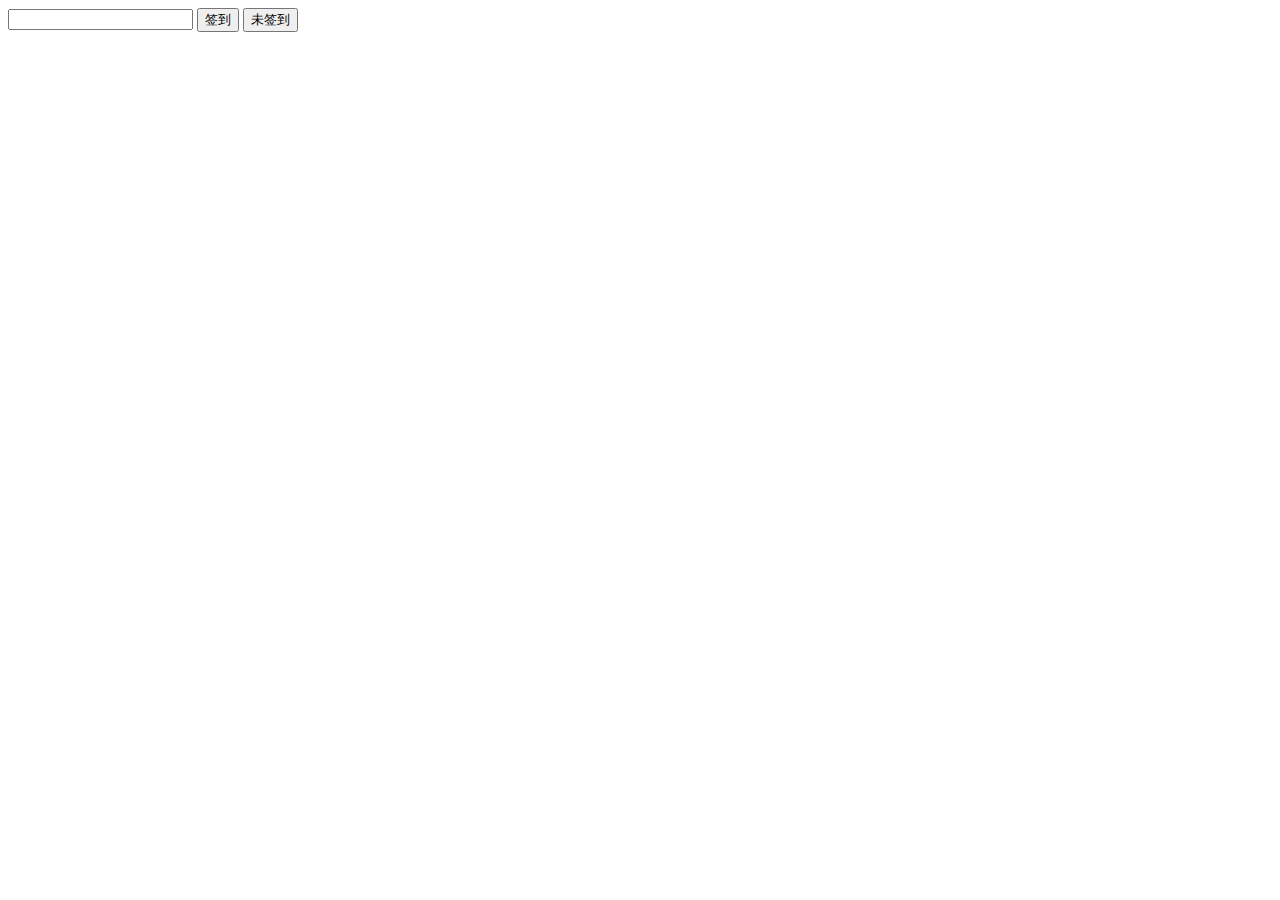
<file: lyxwork-10.24/1.html>
<!DOCTYPE html>
<html>
	<head>
		<meta charset="UTF-8">
		<title>Document</title>
		<style>
		</style>
	</head>
	<body>
		<input type="text" id="inp">
		<button id="btn1">签到</button>
		<button id="btn2">未签到</button>
		<script>
			var inp = document.getElementById('inp');
			var btn1 = document.getElementById('btn1');
			var btn2 = document.getElementById('btn2');
			var str = '刘妍香李淼新焦迈奇张云龙';
			var non = [];
			btn1.onclick = function() {
				non.push(inp.value);
				inp.value = "";
				console.log(non);
			}
			btn2.onclick = function() {
				var reg = new RegExp(non.join('、'),"g");
				var nonet =str.replace(reg,"");
				document.body.innerHTML = '未签到的人有:' +nonet;
			}
		</script>
	</body>

</html>
</file>
<file: demo/index.css>
#one{
    width: 200px;
    height: 200px;
    border-radius: 50%;
    background-color: blue
}
</file>
<file: lyx-work09.24/css/index.css>
body{
	margin:0;
	 padding:0;
	 font-family: arial;
}
p,ul,ol,dl,dd,h1,h2,h3,h4,h5,h6{
    margin:0;
	padding:0;
	list-style:none;
}
.header{
	width:100%;
	height: 245px;
	background-color: #3F51B5;
}
.logo{
	text-align: center;
	color: white;
	height: 200px;
	font-size: 14px;
}
.logo>img{
	width: 120px;
	height: 120px;
	margin:30px 0 10px;
}
.nav{
	width: 100%;
	height:45px;
    background-color: #3A4BA7;
}
.em img{
	position:fixed;
    top:600px;
    right:20px;
}
.nav ul{
	margin-left: 28%;
}
.nav li{
	width: 230px;
	float: left;
}
.nav a{
    font-size: 13px;
    font-weight: 400;
	line-height: 45px;
	color: white;
	text-decoration: none;
	opacity: 0.8;
}
.nav a:hover{
	opacity:1;
}
#appear{
	height:64px;
	width: 100%;
	background-color: #3F51B5;
	text-align: center;
	position: fixed;
	top:0px;
	display: none;
}
#appear>img{
	margin:7px 0;
	width: 50px;
	height: 50px;
}
.con{
	width:284px;
	height:410px;
    box-shadow:gainsboro 3px 3px 10px 5px; 
    margin-bottom:15px;
}
.con>img{
	width:284px;
	height:189px;
}
.obtain{
	padding:16px;
}
.obtain>h2{
	font-weight:400;
}
.obtain>p{
	color: rgba(0,0,0,.54);
    font-size:8px;
    line-height: 18px;
    overflow: hidden
    width: 90%;
    margin:16px 0;
}
.more{
	border-top:1px solid rgba(0,0,0,.1);
}
.more>a{
	width:124px;
	height:36px;
	margin-left: 20px;
	margin-top: 10px;
	color: rgb(255,64,129);
	display: block;
	text-decoration: none;
	line-height: 36px;
}
.bodily{
	padding:35px 0;
	width: 880px;
	margin: 0 auto;
	display: flex;
	flex-wrap: wrap;
	justify-content: space-between;
}
.footer{
	text-align: center;
	line-height: 100px;
	color: white;
	height: 100px;
	background-color: #424242;
	font-size: 14px;
}
.footer a{
    color: white;
}
.footer .lin{
	color: #9e9e9e;
	text-decoration: none;
}
</file>
<file: lyx-work09.30/css/index.css>
*{
	margin: 0;
	padding: 0;
}
p,ul,ol,dl,dd,h1,h2,h3,h4,h5,h6{
	margin:0;
	padding:0;
	list-style:none;
}
#header{
	width: 100%;
	height: 584px;
}
#head-top{
	width: 70%;
	height: 130px;
	margin:0 auto;
	padding: 30px 0;
	box-sizing:border-box;
	position: relative;
}
#head-top ul{
	position: absolute;
	top: 55px;
	left: 230px;
	
}
#head-top li{
	float: left;
	margin:auto 20px;
}
#head-top li>a{
	font-size: 17px;
    font-weight:bold;
    text-decoration:none;
    color: #121212;
}
#head-top li>a:hover{
    color:#E53021;
}
#head-top li{
	float: left;
	margin:auto 20px;
}
#head-top #seach{
	position: absolute;
	top: 0;
	right: 0;
	width:67px;
	height: 130px;
	background-color:#E53021;
	line-height: 130px;
	text-align: center;
}
#head-middle{
	height: 400px;
	position: relative;
}
#head-middle #mid-back>img{
	width: 100%;
	height: 400px;
}
#head-middle #lis{
	background-color:rgba(229,48,49,0.63);
	width: 100%;
	height: 400px;
	position: absolute;
	top: 0;
}
#head-middle #lis-con{
	width: 70%;
	height:400px;
	margin: 0 auto;
}
#head-middle  #con-left{
	width:770px;
	height:346px;
	color: white;
	font-family: 'Pacifico';
	font-weight: 400;
	font-size: 60;
	margin-top:50px;
	float:left;
}
#head-middle  #con-left #pac{
	color:#FFFFFF;
	font-family: 'Pacifico', cursive;
	font-weight: 400;
	font-size:60px;
}
#head-middle  #con-left #nor{
	color: #fff;
    line-height: 40px;
    font-size: 24px;
    font-weight: 600;
    margin-top: 25px;
}
#head-middle  #con-right a{
	display: block;
    width: 196px;
    height:46px;
    line-height: 46px;
    text-align: center;
    background-color: #e53031;
     border: 2px solid  #e53031;
    color: #fff;
    border-radius: 25px;
    margin-top:150px;
    font-size: 18px;
    font-weight: 600;
    float: right;
    text-decoration:none;
}
#head-middle  #con-right a:hover{
	margin-top:140px;
    background-color:rgba(0,0,0,0);
    border: 2px solid  #FFFFFF;
    transition: 1s;
}
#head-middle #lis-dog{
	position: absolute;
	top:40px;
	right:-50px;
}
#head-bottom{
	background-color: #f2f2f2;
    box-shadow: 0px 4px 8px 0px rgba(0,0,0,0.1);
}
#head-bottom ul{
	width: 70%;
	height: 54px;
	margin: 0 auto;
    line-height: 54px;
}
#head-bottom li{
	float: left;
	margin-left:10px;
}
#head-bottom li a{
	color: #8e8e8e;
	text-decoration: none;
    font-weight: bold;
}
#head-bottom li a:hover{
	color:#e53031;
}
#head-bottom li #red{
    color: #e53031;
}
#head-bottom li span{
	padding: 0 5px;
	color: #8e8e8e;
    font-weight: bold;
}
#middle{
	width: 70%;
	margin: 0 auto;
}
#middle-con{	
	display: flex;
	flex-wrap: wrap;
	justify-content: space-between;
	margin-top:120px;
}
#middle-con #middle-top{	
	position: relative;
}
#middle-top #img-opact{	
	width: 370px;
	height: 420px;
	background-color:rgba(229,48,49,0.63);
	position: absolute;
	top:0px;
	display: none;
	transition:1s;
}
#middle-top #img-opact h5{	
	line-height: 400px;
	text-align: center;
	font-size: 16px;
	font-weight: bold;
	color: #FFFFFF;
}
#middle-top #img-opact a{	
   display: block;
   height: 60px;
   width: 60px;
   border-radius: 50%;
   background-color: #e53031;
   line-height: 60px;
   text-align: center;
}
#middle-top #img-opact #search{	
	margin-top:-70px;
	margin-left:100px;
}
#middle-top #img-opact #link{	
	margin-top:-61px;
	margin-left:200px;
}
#middle-top>img{
	margin-bottom:30px;
}
#middle-bottom {
    width:70%;
	margin-left: 450px;
}
#middle-bottom li{
	float: left;
    margin:25px 5px 40px;
}
#middle-bottom li>a{
	display: block;
	width: 50px;
    line-height: 50px;
    background: #e1e0e0;
    color: #e53031;
    border-radius: 50%;
    font-size: 25px;
    font-weight: 600;
    text-align: center;
    text-decoration: none;
}
#middle-logo {
	clear: both;
	width: 100%;
	display: flex;
	flex-wrap: wrap;
	justify-content: space-between;
}
#middle-logo img{
	width: 115px;
	height: 92px;
	margin:50px;
}
#footer{
	width: 100%;
	height: 624px;
	background: #3a3939;
    padding-top:80px;
    box-sizing: border-box;
}
#foot-top{
	width: 1200px;
	height: 379px;
	margin:0 auto 50px;	
	
}
#foot-top #logo{
	width: 470px;
	float: left;
}
#foot-top #logo>p{
	padding: 52px 40px 45px 0;
	color: rgba(255,255,255,0.6);
	font-weight: 400;
    line-height: 30px;
    font-size: 16px;
}
#foot-top #logo>p span{
	color: #e53031;
}
#foot-top #logo li{
	float: left;
	margin-right:15px;
}
#foot-top #logo #tran{
	color: rgba(255,255,255,0.2);
    margin: 55px 18px 0 0;
}
#foot-top #logo #tran a{
	text-decoration: none;
    outline: none;
    color: #8e8e8e;
    margin-left: 5px;
}
#foot-top #logo #tran a:hover{
	color: #e53031;
}
#foot-top #list{
	width:400px;
	float: right;
}
#foot-top #list h5{
	color: #fff;
    font-size: 20px;
    font-weight: 500;
    position: relative;
    padding-bottom: 15px;
}
#foot-top #list #imp{
	width: 35px;
	height: 1px;
    background-color: red;
    margin-bottom: 45px;
}
#foot-top #list ul{
	float: left;
	margin-right:70px;
}
#foot-top #list ul li{
    margin-bottom: 15px;
}
#foot-top #list ul a{
	font-family: 'Source Sans Pro', sans-serif;
	font-size: 14px;
    margin-bottom: 15px;
    text-decoration: none;
    color: #8e8e8e;
}
#foot-top #list ul a:hover{
	color: #e53031;
}
#foot-top #new{
	width:300px;
	float: right;
}
#foot-top #new h5{
	color: #fff;
    font-size: 20px;
    font-weight: 500;
    position: relative;
    padding-bottom: 15px;
}
#foot-top #new #imp{
	width: 35px;
	height: 1px;
    background-color: red;
    margin-bottom: 45px;
}
#foot-top #new #fri{
	height: 84px;
	border-bottom: 1px solid #4a4949;
}
#foot-top #new ul a{
	font-family: 'Source Sans Pro', sans-serif;
    font-weight: 600;
    line-height: 26px;
    font-size: 14px;
    text-decoration: none;
    color: #8e8e8e;
}
#foot-top #new ul a:hover{
	color: #e53031;
}
#foot-top #new ul span{
	font-size: 14px;
	margin-top: 10px;
	display: block;
	color: rgba(255,255,255,0.35);
    letter-spacing: 1px;
}
#foot-bottom{
	height: 110px;
	background-color: #1b1a1a;
	position:relative;
}
#foot-bottom #ege{
	width: 1200px;
	height: 50px;
	margin:0 auto;
	padding:30px 0;
	position: relative;
}
#foot-bottom #bot-left{
	color: #fff;
    margin-top: 15px;
    float: left;
}
#foot-bottom #bot-left span{
	color: #e53031;
}
#foot-bottom #bot-right input{
	float: right;
}
#foot-bottom #bot-right input{
	width:400px;
    height:50px;
    padding: 0 148px 0 15px;
    background: #2d2d2d;
    color: rgba(255,255,255,0.25);
    border: none;
    box-sizing: border-box;
}
#foot-bottom #bot-right button{
	width: 145px;
	height:40px ;
    color: #fff;
    border: 1px solid #e53031;
    background-color: #e53031;
    position: absolute;
    top:35px;
    right:4px;
    font-size: 14px;
}
#foot-bottom #return{
	display: block;
	width:30px;
	height: 30px;
	background-color:#e53031;
	border-radius:3px;
	line-height: 30px;
	text-align: center;
	position:fixed;
    bottom:15px;
    right:15px;
}
</file>
